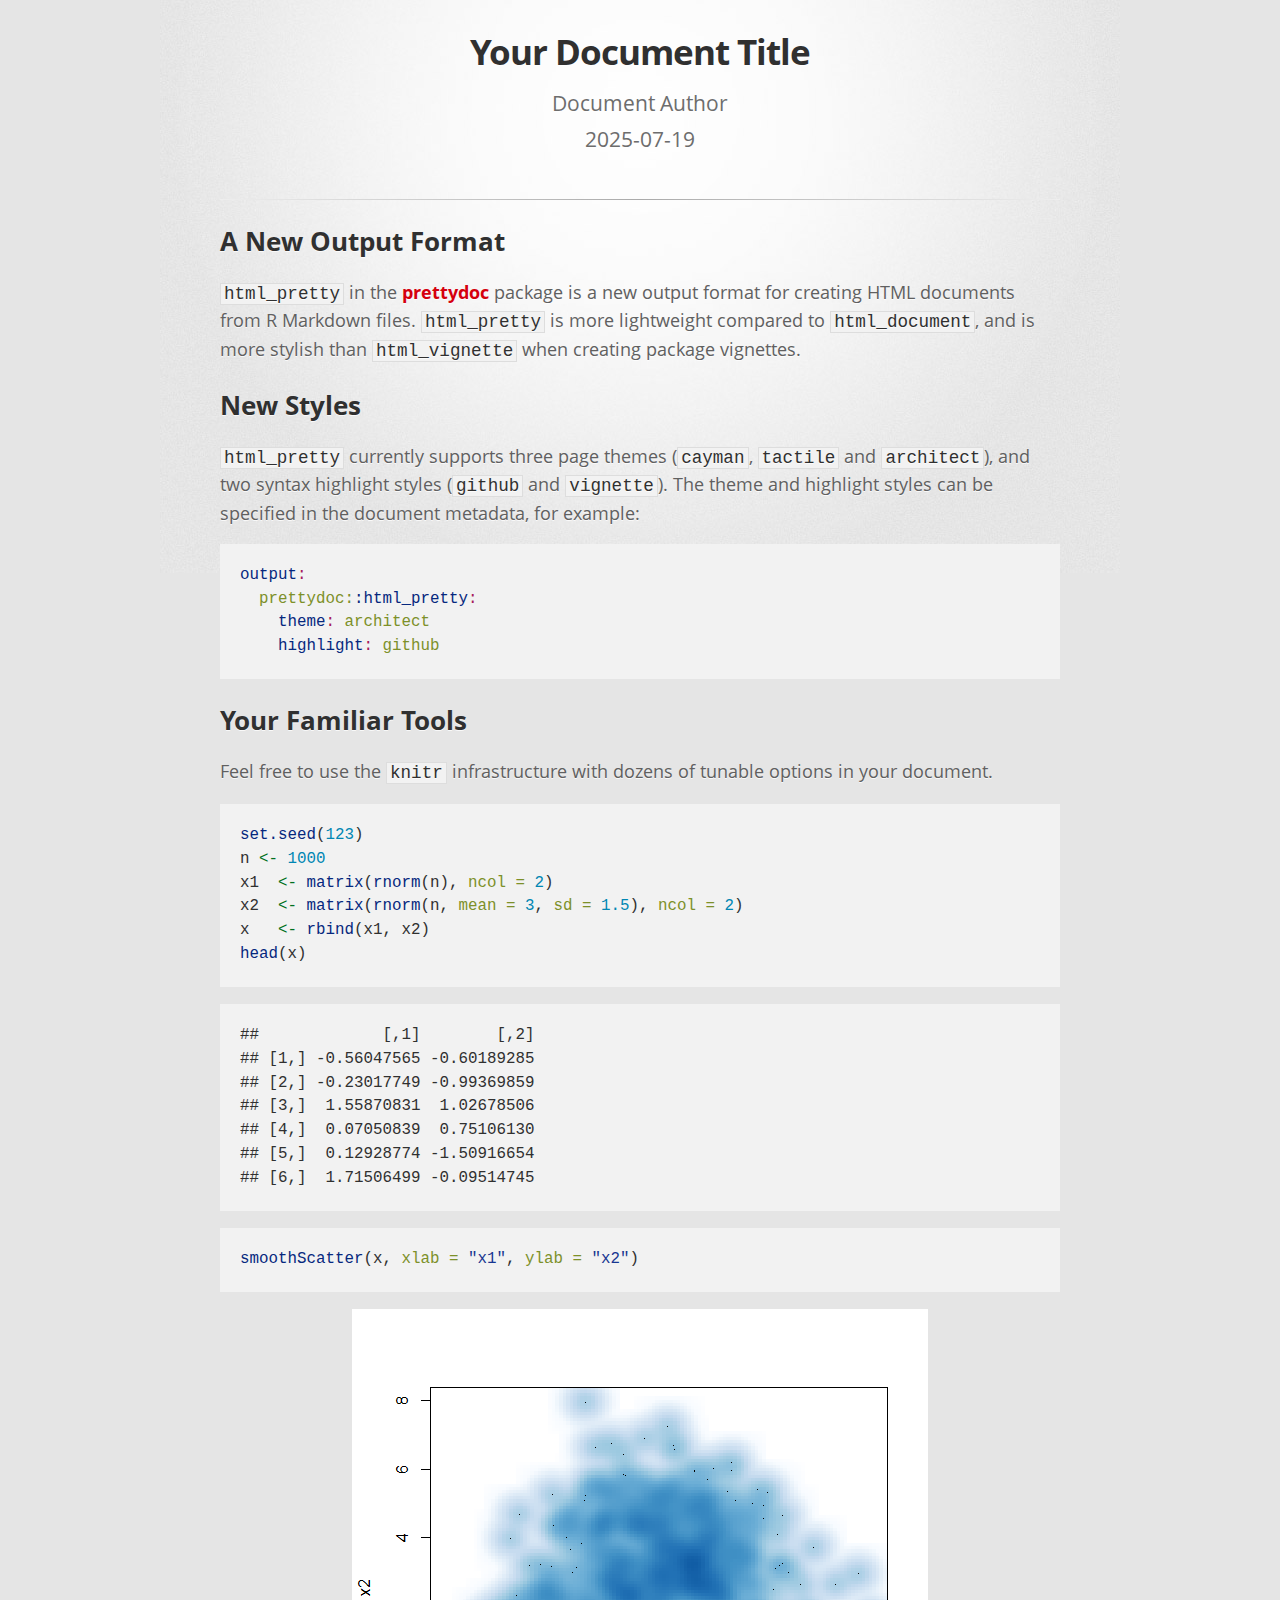
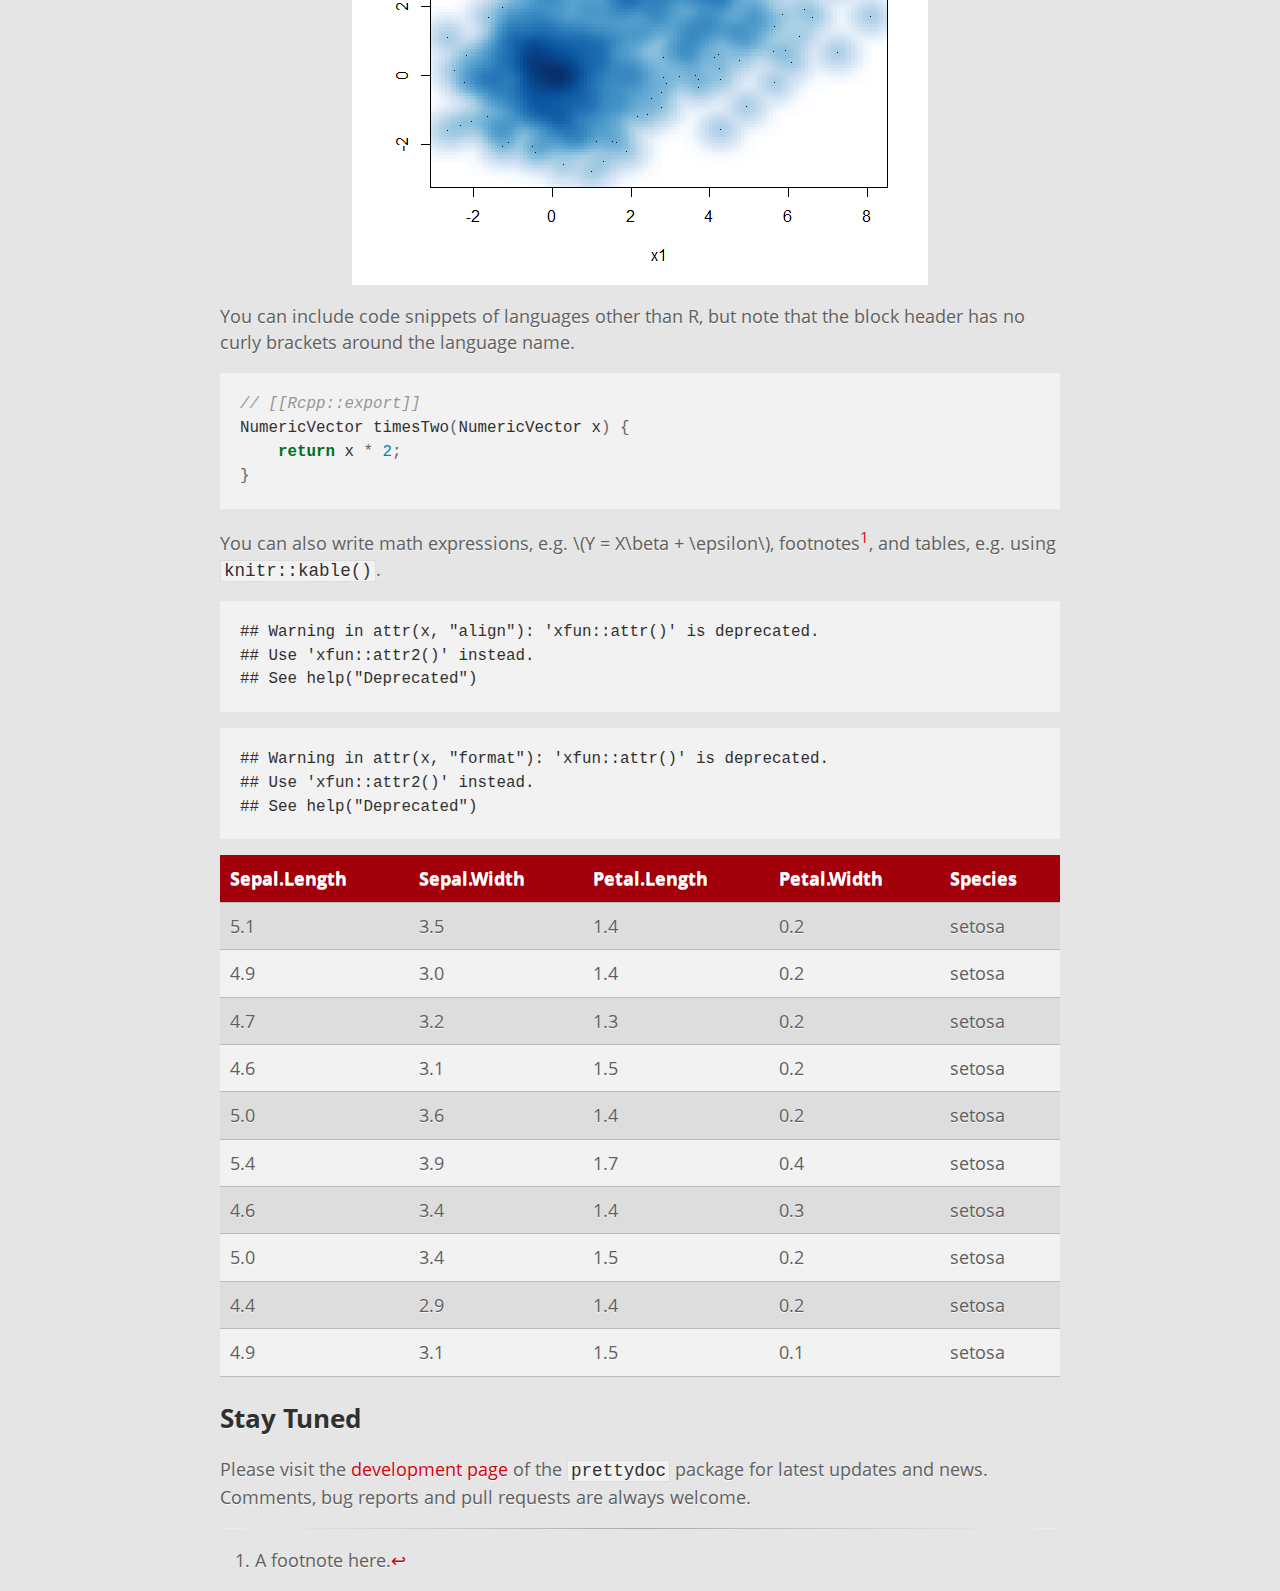
<file: htmlpretty.html>
<!DOCTYPE html>

<html>

<head>

<meta charset="utf-8" />
<meta name="generator" content="pandoc" />
<meta http-equiv="X-UA-Compatible" content="IE=EDGE" />

<meta name="viewport" content="width=device-width, initial-scale=1" />

<meta name="author" content="Document Author" />

<meta name="date" content="2025-07-19" />

<title>Your Document Title</title>

<script>// Pandoc 2.9 adds attributes on both header and div. We remove the former (to
// be compatible with the behavior of Pandoc < 2.8).
document.addEventListener('DOMContentLoaded', function(e) {
  var hs = document.querySelectorAll("div.section[class*='level'] > :first-child");
  var i, h, a;
  for (i = 0; i < hs.length; i++) {
    h = hs[i];
    if (!/^h[1-6]$/i.test(h.tagName)) continue;  // it should be a header h1-h6
    a = h.attributes;
    while (a.length > 0) h.removeAttribute(a[0].name);
  }
});
</script>


<style type="text/css">code{white-space: pre;}</style>
<style type="text/css" data-origin="pandoc">
html { -webkit-text-size-adjust: 100%; }
pre > code.sourceCode { white-space: pre; position: relative; }
pre > code.sourceCode > span { display: inline-block; line-height: 1.25; }
pre > code.sourceCode > span:empty { height: 1.2em; }
.sourceCode { overflow: visible; }
code.sourceCode > span { color: inherit; text-decoration: inherit; }
div.sourceCode { margin: 1em 0; }
pre.sourceCode { margin: 0; }
@media screen {
div.sourceCode { overflow: auto; }
}
@media print {
pre > code.sourceCode { white-space: pre-wrap; }
pre > code.sourceCode > span { text-indent: -5em; padding-left: 5em; }
}
pre.numberSource code
{ counter-reset: source-line 0; }
pre.numberSource code > span
{ position: relative; left: -4em; counter-increment: source-line; }
pre.numberSource code > span > a:first-child::before
{ content: counter(source-line);
position: relative; left: -1em; text-align: right; vertical-align: baseline;
border: none; display: inline-block;
-webkit-touch-callout: none; -webkit-user-select: none;
-khtml-user-select: none; -moz-user-select: none;
-ms-user-select: none; user-select: none;
padding: 0 4px; width: 4em;
color: #aaaaaa;
}
pre.numberSource { margin-left: 3em; border-left: 1px solid #aaaaaa; padding-left: 4px; }
div.sourceCode
{ }
@media screen {
pre > code.sourceCode > span > a:first-child::before { text-decoration: underline; }
}
code span.al { color: #ff0000; font-weight: bold; } 
code span.an { color: #60a0b0; font-weight: bold; font-style: italic; } 
code span.at { color: #7d9029; } 
code span.bn { color: #40a070; } 
code span.bu { color: #008000; } 
code span.cf { color: #007020; font-weight: bold; } 
code span.ch { color: #4070a0; } 
code span.cn { color: #880000; } 
code span.co { color: #60a0b0; font-style: italic; } 
code span.cv { color: #60a0b0; font-weight: bold; font-style: italic; } 
code span.do { color: #ba2121; font-style: italic; } 
code span.dt { color: #902000; } 
code span.dv { color: #40a070; } 
code span.er { color: #ff0000; font-weight: bold; } 
code span.ex { } 
code span.fl { color: #40a070; } 
code span.fu { color: #06287e; } 
code span.im { color: #008000; font-weight: bold; } 
code span.in { color: #60a0b0; font-weight: bold; font-style: italic; } 
code span.kw { color: #007020; font-weight: bold; } 
code span.op { color: #666666; } 
code span.ot { color: #007020; } 
code span.pp { color: #bc7a00; } 
code span.sc { color: #4070a0; } 
code span.ss { color: #bb6688; } 
code span.st { color: #4070a0; } 
code span.va { color: #19177c; } 
code span.vs { color: #4070a0; } 
code span.wa { color: #60a0b0; font-weight: bold; font-style: italic; } 

a.sourceLine {
pointer-events: auto;
}
</style>
<script>
// apply pandoc div.sourceCode style to pre.sourceCode instead
(function() {
  var sheets = document.styleSheets;
  for (var i = 0; i < sheets.length; i++) {
    if (sheets[i].ownerNode.dataset["origin"] !== "pandoc") continue;
    try { var rules = sheets[i].cssRules; } catch (e) { continue; }
    for (var j = 0; j < rules.length; j++) {
      var rule = rules[j];
      // check if there is a div.sourceCode rule
      if (rule.type !== rule.STYLE_RULE || rule.selectorText !== "div.sourceCode") continue;
      var style = rule.style.cssText;
      // check if color or background-color is set
      if (rule.style.color === '' && rule.style.backgroundColor === '') continue;
      // replace div.sourceCode by a pre.sourceCode rule
      sheets[i].deleteRule(j);
      sheets[i].insertRule('pre.sourceCode{' + style + '}', j);
    }
  }
})();
</script>



<style type="text/css">@font-face{font-family:"Open Sans";font-style:normal;font-weight:400;src:local("Open Sans"),local("OpenSans"),url([data-uri]) format("woff")}@font-face{font-family:"Open Sans";font-style:normal;font-weight:700;src:local("Open Sans Bold"),local("OpenSans-Bold"),url([data-uri]) format("woff")}*{box-sizing:border-box}body{margin:0;padding:0;border:0}blockquote,q{quotes:none;margin:16px 0}blockquote:after,blockquote:before,q:after,q:before{content:"";content:none}table{border-collapse:collapse;border-spacing:0}body{font-size:16px;line-height:1.5;background-color:#e5e5e5;font-family:"Open Sans",Helvetica,Arial,sans-serif;text-shadow:0 1px 0 rgba(255,255,255,.8);color:#606060}a{color:#d5000d}a:hover{color:#c5000c}header{padding:30px 0;text-align:center}header h1{font-weight:700;letter-spacing:-1px;font-size:2em;color:#303030;line-height:1.2;margin:0 0 .5em}header h2{font-size:1.5em;color:#d5000d;font-weight:700;line-height:1.3;margin:0 0 1em}header h3{font-size:1.2em;color:#6d6d6d;font-weight:400;line-height:1.2;margin:0 0 .5em}header :last-child{margin-bottom:0}#container{background:transparent url([data-uri]) 50% 0 no-repeat;min-height:595px}#container .inner img{max-width:100%}.inner{width:840px;margin:0 auto;font-size:1.1em}.toc{width:60%;margin:0 auto;padding:20px;border:solid 1px #bbb}.toc .toc-title{margin:0 0 16px;text-align:center;color:#666}.toc ul{margin:0}code,pre{font-family:Monaco,"Bitstream Vera Sans Mono",Consolas,"Lucida Console",Terminal,Courier,monospace;background-color:#f2f2f2;color:#303030}code{border:solid 1px #ddd;padding:0 3px}pre{padding:20px;text-shadow:none;overflow:auto;font-size:.9em;margin-bottom:16px}pre code{border:none;padding:0}hr{height:1px;line-height:1px;margin-top:1em;margin-bottom:1em;border:none;background:#aaa;background-image:linear-gradient(to right,#eee,#aaa,#eee)}strong{font-weight:700}em{font-style:italic}table{width:100%;overflow:auto;word-break:normal;word-break:keep-all;-webkit-overflow-scrolling:touch;border-collapse:collapse;border-spacing:0;margin:16px 0}table th{font-weight:700;background-color:#a2000a;color:#fff}table td,table th{border-bottom:1px solid #bbb;text-align:left;padding:10px}table tr:nth-child(odd){background-color:#ddd}table tr:nth-child(even){background-color:#f2f2f2}h1,h2,h3,h4,h5,h6{margin-bottom:16px}h1{font-size:2em}h2{font-size:1.5em;font-weight:700;color:#303030}h3{font-size:1.2em;font-weight:700;color:#d5000d}h4{font-size:1.1em;font-weight:700;color:#303030}h5{font-size:1em;color:#303030}h6{font-size:.9em;color:#303030}a{text-decoration:none}p{font-weight:400;margin-bottom:16px}p a{font-weight:400}blockquote{font-size:1.1em;color:#819198;border-left:10px solid #d0d0d0;margin-bottom:16px;padding:0 0 0 30px}ol,ul{padding-left:2em}.clearfix:after{clear:both;content:".";display:block;visibility:hidden;height:0}.clearfix{display:inline-block}* html .clearfix{height:1%}.clearfix{display:block}@media screen and (max-width:860px){.inner{width:94%;font-size:1em;margin:0 auto}header{padding-top:10px;padding-bottom:10px}header h1{font-size:1.75em}header h2{font-size:1.2em}header h3{font-size:1em}.toc{width:80%}}
code span.kw { color: #a71d5d; font-weight: normal; } 
code span.dt { color: #795da3; } 
code span.dv { color: #0086b3; } 
code span.bn { color: #0086b3; } 
code span.fl { color: #0086b3; } 
code span.ch { color: #4070a0; } 
code span.st { color: #183691; } 
code span.co { color: #969896; font-style: italic; } 
code span.ot { color: #007020; } 
</style>





</head>

<body>




<div id="container">
<div class="inner">
<header>
<h1 class="title toc-ignore">Your Document Title</h1>
<h3 class="author">Document Author</h3>
<h3 class="date">2025-07-19</h3>
</header>

<hr>



<div id="a-new-output-format" class="section level2">
<h2>A New Output Format</h2>
<p><code>html_pretty</code> in the <a href="https://github.com/yixuan/prettydoc/"><strong>prettydoc</strong></a>
package is a new output format for creating HTML documents from R
Markdown files. <code>html_pretty</code> is more lightweight compared to
<code>html_document</code>, and is more stylish than
<code>html_vignette</code> when creating package vignettes.</p>
</div>
<div id="new-styles" class="section level2">
<h2>New Styles</h2>
<p><code>html_pretty</code> currently supports three page themes
(<code>cayman</code>, <code>tactile</code> and <code>architect</code>),
and two syntax highlight styles (<code>github</code> and
<code>vignette</code>). The theme and highlight styles can be specified
in the document metadata, for example:</p>
<div class="sourceCode" id="cb1"><pre class="sourceCode yaml"><code class="sourceCode yaml"><span id="cb1-1"><a href="#cb1-1" tabindex="-1"></a><span class="fu">output</span><span class="kw">:</span></span>
<span id="cb1-2"><a href="#cb1-2" tabindex="-1"></a><span class="at">  prettydoc:</span><span class="fu">:html_pretty</span><span class="kw">:</span></span>
<span id="cb1-3"><a href="#cb1-3" tabindex="-1"></a><span class="at">    </span><span class="fu">theme</span><span class="kw">:</span><span class="at"> architect</span></span>
<span id="cb1-4"><a href="#cb1-4" tabindex="-1"></a><span class="at">    </span><span class="fu">highlight</span><span class="kw">:</span><span class="at"> github</span></span></code></pre></div>
</div>
<div id="your-familiar-tools" class="section level2">
<h2>Your Familiar Tools</h2>
<p>Feel free to use the <code>knitr</code> infrastructure with dozens of
tunable options in your document.</p>
<div class="sourceCode" id="cb2"><pre class="sourceCode r"><code class="sourceCode r"><span id="cb2-1"><a href="#cb2-1" tabindex="-1"></a><span class="fu">set.seed</span>(<span class="dv">123</span>)</span>
<span id="cb2-2"><a href="#cb2-2" tabindex="-1"></a>n <span class="ot">&lt;-</span> <span class="dv">1000</span></span>
<span id="cb2-3"><a href="#cb2-3" tabindex="-1"></a>x1  <span class="ot">&lt;-</span> <span class="fu">matrix</span>(<span class="fu">rnorm</span>(n), <span class="at">ncol =</span> <span class="dv">2</span>)</span>
<span id="cb2-4"><a href="#cb2-4" tabindex="-1"></a>x2  <span class="ot">&lt;-</span> <span class="fu">matrix</span>(<span class="fu">rnorm</span>(n, <span class="at">mean =</span> <span class="dv">3</span>, <span class="at">sd =</span> <span class="fl">1.5</span>), <span class="at">ncol =</span> <span class="dv">2</span>)</span>
<span id="cb2-5"><a href="#cb2-5" tabindex="-1"></a>x   <span class="ot">&lt;-</span> <span class="fu">rbind</span>(x1, x2)</span>
<span id="cb2-6"><a href="#cb2-6" tabindex="-1"></a><span class="fu">head</span>(x)</span></code></pre></div>
<pre><code>##             [,1]        [,2]
## [1,] -0.56047565 -0.60189285
## [2,] -0.23017749 -0.99369859
## [3,]  1.55870831  1.02678506
## [4,]  0.07050839  0.75106130
## [5,]  0.12928774 -1.50916654
## [6,]  1.71506499 -0.09514745</code></pre>
<div class="sourceCode" id="cb4"><pre class="sourceCode r"><code class="sourceCode r"><span id="cb4-1"><a href="#cb4-1" tabindex="-1"></a><span class="fu">smoothScatter</span>(x, <span class="at">xlab =</span> <span class="st">&quot;x1&quot;</span>, <span class="at">ylab =</span> <span class="st">&quot;x2&quot;</span>)</span></code></pre></div>
<p><img role="img" src="[data-uri]" style="display: block; margin: auto;" /></p>
<p>You can include code snippets of languages other than R, but note
that the block header has no curly brackets around the language
name.</p>
<div class="sourceCode" id="cb5"><pre class="sourceCode cpp"><code class="sourceCode cpp"><span id="cb5-1"><a href="#cb5-1" tabindex="-1"></a><span class="co">// [[Rcpp::export]]</span></span>
<span id="cb5-2"><a href="#cb5-2" tabindex="-1"></a>NumericVector timesTwo<span class="op">(</span>NumericVector x<span class="op">)</span> <span class="op">{</span></span>
<span id="cb5-3"><a href="#cb5-3" tabindex="-1"></a>    <span class="cf">return</span> x <span class="op">*</span> <span class="dv">2</span><span class="op">;</span></span>
<span id="cb5-4"><a href="#cb5-4" tabindex="-1"></a><span class="op">}</span></span></code></pre></div>
<p>You can also write math expressions, e.g. <span class="math inline">\(Y = X\beta + \epsilon\)</span>, footnotes<a href="#fn1" class="footnote-ref" id="fnref1"><sup>1</sup></a>, and
tables, e.g. using <code>knitr::kable()</code>.</p>
<pre><code>## Warning in attr(x, &quot;align&quot;): &#39;xfun::attr()&#39; is deprecated.
## Use &#39;xfun::attr2()&#39; instead.
## See help(&quot;Deprecated&quot;)</code></pre>
<pre><code>## Warning in attr(x, &quot;format&quot;): &#39;xfun::attr()&#39; is deprecated.
## Use &#39;xfun::attr2()&#39; instead.
## See help(&quot;Deprecated&quot;)</code></pre>
<table>
<thead>
<tr>
<th align="right">Sepal.Length</th>
<th align="right">Sepal.Width</th>
<th align="right">Petal.Length</th>
<th align="right">Petal.Width</th>
<th align="left">Species</th>
</tr>
</thead>
<tbody>
<tr>
<td align="right">5.1</td>
<td align="right">3.5</td>
<td align="right">1.4</td>
<td align="right">0.2</td>
<td align="left">setosa</td>
</tr>
<tr>
<td align="right">4.9</td>
<td align="right">3.0</td>
<td align="right">1.4</td>
<td align="right">0.2</td>
<td align="left">setosa</td>
</tr>
<tr>
<td align="right">4.7</td>
<td align="right">3.2</td>
<td align="right">1.3</td>
<td align="right">0.2</td>
<td align="left">setosa</td>
</tr>
<tr>
<td align="right">4.6</td>
<td align="right">3.1</td>
<td align="right">1.5</td>
<td align="right">0.2</td>
<td align="left">setosa</td>
</tr>
<tr>
<td align="right">5.0</td>
<td align="right">3.6</td>
<td align="right">1.4</td>
<td align="right">0.2</td>
<td align="left">setosa</td>
</tr>
<tr>
<td align="right">5.4</td>
<td align="right">3.9</td>
<td align="right">1.7</td>
<td align="right">0.4</td>
<td align="left">setosa</td>
</tr>
<tr>
<td align="right">4.6</td>
<td align="right">3.4</td>
<td align="right">1.4</td>
<td align="right">0.3</td>
<td align="left">setosa</td>
</tr>
<tr>
<td align="right">5.0</td>
<td align="right">3.4</td>
<td align="right">1.5</td>
<td align="right">0.2</td>
<td align="left">setosa</td>
</tr>
<tr>
<td align="right">4.4</td>
<td align="right">2.9</td>
<td align="right">1.4</td>
<td align="right">0.2</td>
<td align="left">setosa</td>
</tr>
<tr>
<td align="right">4.9</td>
<td align="right">3.1</td>
<td align="right">1.5</td>
<td align="right">0.1</td>
<td align="left">setosa</td>
</tr>
</tbody>
</table>
</div>
<div id="stay-tuned" class="section level2">
<h2>Stay Tuned</h2>
<p>Please visit the <a href="https://github.com/yixuan/prettydoc/">development page</a> of the
<code>prettydoc</code> package for latest updates and news. Comments,
bug reports and pull requests are always welcome.</p>
</div>
<div class="footnotes footnotes-end-of-document">
<hr />
<ol>
<li id="fn1"><p>A footnote here.<a href="#fnref1" class="footnote-back">↩︎</a></p></li>
</ol>
</div>
</div>
</div>



<!-- code folding -->


<!-- dynamically load mathjax for compatibility with self-contained -->
<script>
  (function () {
    var script = document.createElement("script");
    script.type = "text/javascript";
    script.src  = "https://mathjax.rstudio.com/latest/MathJax.js?config=TeX-AMS-MML_HTMLorMML";
    document.getElementsByTagName("head")[0].appendChild(script);
  })();
</script>

</body>
</html>
</file>
